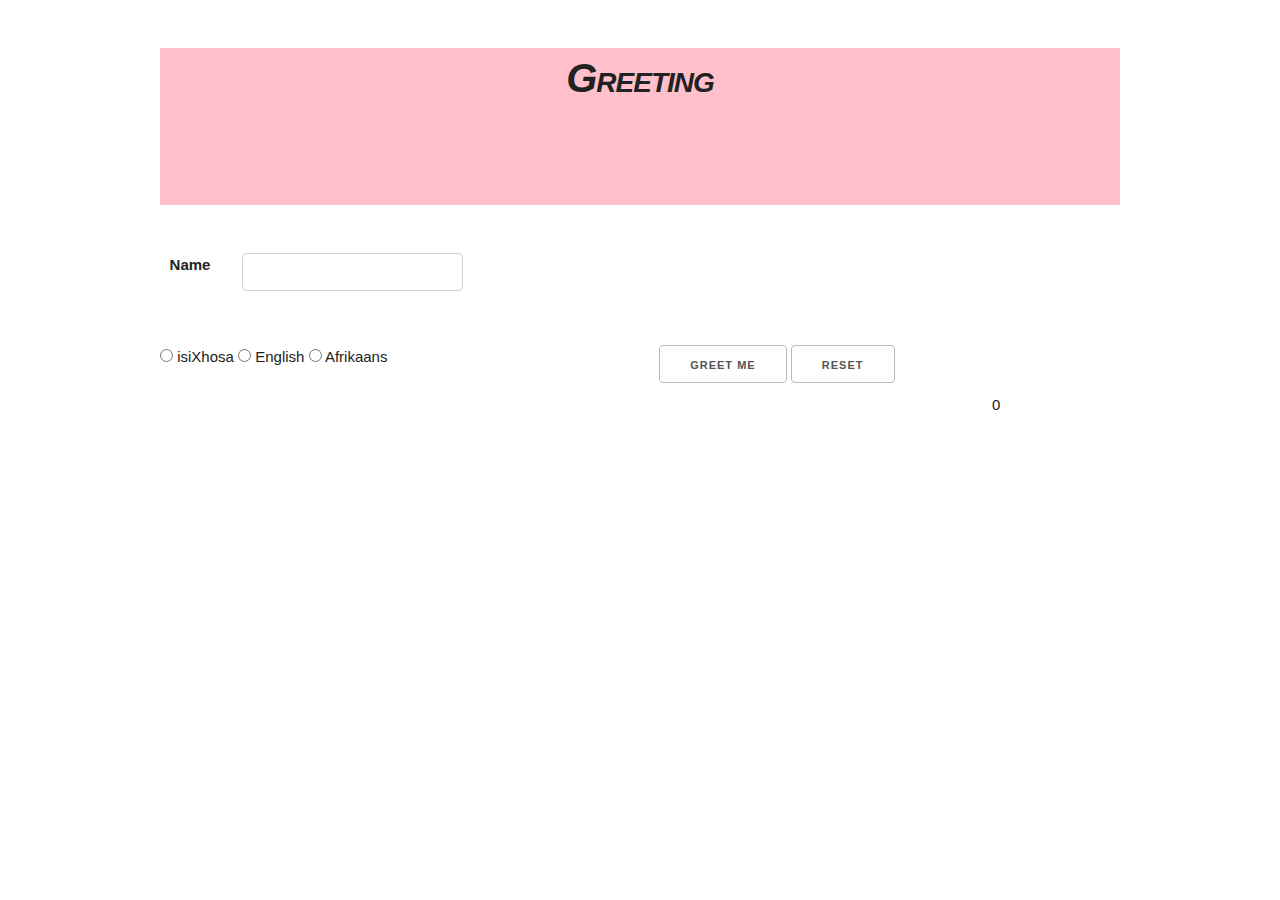
<file: index.html>
<!DOCTYPE html>
<html lang="en">
<head>
  <!-- Basic Page Needs
  –––––––––––––––––––––––––––––––––––––––––––––––––– -->
  <meta charset="utf-8">
  <title>Greetings Exercise</title>
  <meta name="description" content="">
  <meta name="author" content="">

  <!-- Mobile Specific Metas
  –––––––––––––––––––––––––––––––––––––––––––––––––– -->
  <meta name="viewport" content="width=device-width, initial-scale=1">

  <!-- FONT
  –––––––––––––––––––––––––––––––––––––––––––––––––– -->
  <!-- <link href="//fonts.googleapis.com/css?family=Raleway:400,300,600" rel="stylesheet" type="text/css"> -->

  <!-- CSS
  –––––––––––––––––––––––––––––––––––––––––––––––––– -->
  <link rel="stylesheet" href="css/normalize.css">
  <link rel="stylesheet" href="css/skeleton.css">
  <link rel="stylesheet" href="css/greet.css">
  <!-- <style media="screen">
    .header{
      background-image: url("portfolio/images/background-pattern-18.jpg");
    }
  </style> -->


  <!-- Favicon
  –––––––––––––––––––––––––––––––––––––––––––––––––– -->
  <link rel="icon" type="image/png" href="images/favicon.png">
  <link rel="stylesheet" href="https://cdnjs.cloudflare.com/ajax/libs/font-awesome/4.7.0/css/font-awesome.min.css">
</head>
<body>
  <!-- Primary Page Layout
  –––––––––––––––––––––––––––––––––––––––––––––––––– -->
<div class="container">
<div class="header">
  <div class="row">
  <div class="twelve columns">
    <h1>Greeting</h1>
  </div>
  <!-- <div class="">
    <p class="counter"></p>
  </div> -->
  </div>
</div>
<div class="content">
<div class="row">
  <div class="one columns">
    <label for="">Name</label>
  </div>
  <div class "ten columns">
    <input type="text" name="" value="" placeholder="" class="userName" onkeydown="Check(this);" onkeyup="Check(this);">
    <script>
      function Check(me) {
        me.value = me.value.replace(/[0-9]/g, "");
      }
    </script>
  </div>
</div>
</div>
<div class="body">
<div class="row">
  <div class="six columns">
    <input type="radio" name="languages" class="languageRadio" value="isiXhosa">
    <span class="label-body">isiXhosa</span>
    <input type="radio" name="languages" class="languageRadio" value="english">
    <span class="label-body">English</span>
    <input type="radio" name="languages" class="languageRadio" value="afrikaans">
    <span class="label-body">Afrikaans</span>
  </div>
  <div class="six columns">
    <button class="greetBtn" value="Greet!">Greet Me</button>
    <button class="resetBtn" value="reset!">Reset</button>
  </div>
</div>
</div>
<div class="footer">
  <div class="row">
    <div class="ten columns">
      <p class="dis"></p>
    </div>
    <div class="two columns">
      <p class="counter"></p>
    </div>
  </div>
</div>
</div>

<script src="js/greeting.js"></script>
<script src="js/greet.dom.js"></script>

<!-- End Document
  –––––––––––––––––––––––––––––––––––––––––––––––––– -->
</body>
</html>
</file>
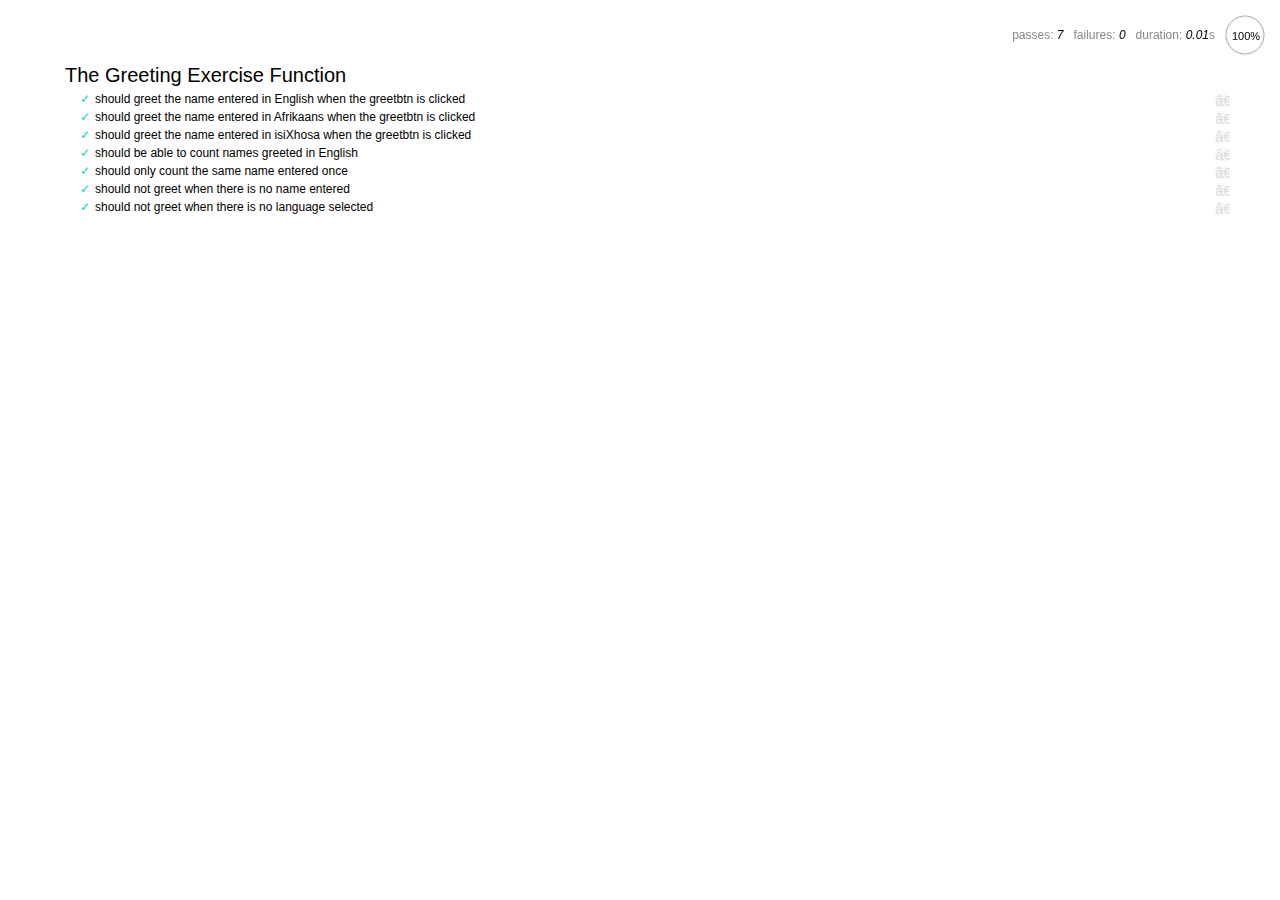
<file: test.html>
<!DOCTYPE html>
<html>
    <head>
        <meta charset="utf-8">
        <title>Dom Tests</title>

        <link rel="stylesheet" href="./lib/mocha.css">
        <script src="./lib/mocha.js" charset="utf-8"></script>
        <script src="./lib/chai.min.js"></script>
    </head>

    <body>
        <div id="mocha"></div>
        <script>
            mocha.setup('bdd');
            var assert = chai.assert;
        </script>
        <script src="js/greeting.js"></script>
        <script src="tests/greet-test.js"></script>
      <script>
        mocha.checkLeaks();
        mocha.run();
    </script>
    </body>

    </html>
  </body>
</html>
</file>
<file: css/skeleton.css>
/*
* Skeleton V2.0.4
* Copyright 2014, Dave Gamache
* www.getskeleton.com
* Free to use under the MIT license.
* http://www.opensource.org/licenses/mit-license.php
* 12/29/2014
*/


/* Table of contents
––––––––––––––––––––––––––––––––––––––––––––––––––
- Grid
- Base Styles
- Typography
- Links
- Buttons
- Forms
- Lists
- Code
- Tables
- Spacing
- Utilities
- Clearing
- Media Queries
*/


/* Grid
–––––––––––––––––––––––––––––––––––––––––––––––––– */
.container {
  position: relative;
  width: 100%;
  max-width: 960px;
  margin: 0 auto;
  padding: 0 20px;
  box-sizing: border-box; }
.column,
.columns {
  width: 100%;
  float: left;
  box-sizing: border-box; }

/* For devices larger than 400px */
@media (min-width: 400px) {
  .container {
    width: 85%;
    padding: 0; }
}

/* For devices larger than 550px */
@media (min-width: 550px) {
  .container {
    width: 80%; }
  .column,
  .columns {
    margin-left: 4%; }
  .column:first-child,
  .columns:first-child {
    margin-left: 0; }

  .one.column,
  .one.columns                    { width: 4.66666666667%; }
  .two.columns                    { width: 13.3333333333%; }
  .three.columns                  { width: 22%;            }
  .four.columns                   { width: 30.6666666667%; }
  .five.columns                   { width: 39.3333333333%; }
  .six.columns                    { width: 48%;            }
  .seven.columns                  { width: 56.6666666667%; }
  .eight.columns                  { width: 65.3333333333%; }
  .nine.columns                   { width: 74.0%;          }
  .ten.columns                    { width: 82.6666666667%; }
  .eleven.columns                 { width: 91.3333333333%; }
  .twelve.columns                 { width: 100%; margin-left: 0; }

  .one-third.column               { width: 30.6666666667%; }
  .two-thirds.column              { width: 65.3333333333%; }

  .one-half.column                { width: 48%; }

  /* Offsets */
  .offset-by-one.column,
  .offset-by-one.columns          { margin-left: 8.66666666667%; }
  .offset-by-two.column,
  .offset-by-two.columns          { margin-left: 17.3333333333%; }
  .offset-by-three.column,
  .offset-by-three.columns        { margin-left: 26%;            }
  .offset-by-four.column,
  .offset-by-four.columns         { margin-left: 34.6666666667%; }
  .offset-by-five.column,
  .offset-by-five.columns         { margin-left: 43.3333333333%; }
  .offset-by-six.column,
  .offset-by-six.columns          { margin-left: 52%;            }
  .offset-by-seven.column,
  .offset-by-seven.columns        { margin-left: 60.6666666667%; }
  .offset-by-eight.column,
  .offset-by-eight.columns        { margin-left: 69.3333333333%; }
  .offset-by-nine.column,
  .offset-by-nine.columns         { margin-left: 78.0%;          }
  .offset-by-ten.column,
  .offset-by-ten.columns          { margin-left: 86.6666666667%; }
  .offset-by-eleven.column,
  .offset-by-eleven.columns       { margin-left: 95.3333333333%; }

  .offset-by-one-third.column,
  .offset-by-one-third.columns    { margin-left: 34.6666666667%; }
  .offset-by-two-thirds.column,
  .offset-by-two-thirds.columns   { margin-left: 69.3333333333%; }

  .offset-by-one-half.column,
  .offset-by-one-half.columns     { margin-left: 52%; }

}


/* Base Styles
–––––––––––––––––––––––––––––––––––––––––––––––––– */
/* NOTE
html is set to 62.5% so that all the REM measurements throughout Skeleton
are based on 10px sizing. So basically 1.5rem = 15px :) */
html {
  font-size: 62.5%; }
body {
  font-size: 1.5em; /* currently ems cause chrome bug misinterpreting rems on body element */
  line-height: 1.6;
  font-weight: 400;
  font-family: "Raleway", "HelveticaNeue", "Helvetica Neue", Helvetica, Arial, sans-serif;
  color: #222; }


/* Typography
–––––––––––––––––––––––––––––––––––––––––––––––––– */
h1, h2, h3, h4, h5, h6 {
  margin-top: 0;
  margin-bottom: 2rem;
  font-weight: 300; }
h1 { font-size: 4.0rem; line-height: 1.2;  letter-spacing: -.1rem;}
h2 { font-size: 3.6rem; line-height: 1.25; letter-spacing: -.1rem; }
h3 { font-size: 3.0rem; line-height: 1.3;  letter-spacing: -.1rem; }
h4 { font-size: 2.4rem; line-height: 1.35; letter-spacing: -.08rem; }
h5 { font-size: 1.8rem; line-height: 1.5;  letter-spacing: -.05rem; }
h6 { font-size: 1.5rem; line-height: 1.6;  letter-spacing: 0; }

/* Larger than phablet */
@media (min-width: 550px) {
  h1 { font-size: 5.0rem; }
  h2 { font-size: 4.2rem; }
  h3 { font-size: 3.6rem; }
  h4 { font-size: 3.0rem; }
  h5 { font-size: 2.4rem; }
  h6 { font-size: 1.5rem; }
}

p {
  margin-top: 0; }


/* Links
–––––––––––––––––––––––––––––––––––––––––––––––––– */
a {
  color: #1EAEDB; }
a:hover {
  color: #0FA0CE; }


/* Buttons
–––––––––––––––––––––––––––––––––––––––––––––––––– */
.button,
button,
input[type="submit"],
input[type="reset"],
input[type="button"] {
  display: inline-block;
  height: 38px;
  padding: 0 30px;
  color: #555;
  text-align: center;
  font-size: 11px;
  font-weight: 600;
  line-height: 38px;
  letter-spacing: .1rem;
  text-transform: uppercase;
  text-decoration: none;
  white-space: nowrap;
  background-color: transparent;
  border-radius: 4px;
  border: 1px solid #bbb;
  cursor: pointer;
  box-sizing: border-box; }
.button:hover,
button:hover,
input[type="submit"]:hover,
input[type="reset"]:hover,
input[type="button"]:hover,
.button:focus,
button:focus,
input[type="submit"]:focus,
input[type="reset"]:focus,
input[type="button"]:focus {
  color: #333;
  border-color: #888;
  outline: 0; }
.button.button-primary,
button.button-primary,
input[type="submit"].button-primary,
input[type="reset"].button-primary,
input[type="button"].button-primary {
  color: #FFF;
  background-color: #33C3F0;
  border-color: #33C3F0; }
.button.button-primary:hover,
button.button-primary:hover,
input[type="submit"].button-primary:hover,
input[type="reset"].button-primary:hover,
input[type="button"].button-primary:hover,
.button.button-primary:focus,
button.button-primary:focus,
input[type="submit"].button-primary:focus,
input[type="reset"].button-primary:focus,
input[type="button"].button-primary:focus {
  color: #FFF;
  background-color: #1EAEDB;
  border-color: #1EAEDB; }


/* Forms
–––––––––––––––––––––––––––––––––––––––––––––––––– */
input[type="email"],
input[type="number"],
input[type="search"],
input[type="text"],
input[type="tel"],
input[type="url"],
input[type="password"],
textarea,
select {
  height: 38px;
  padding: 6px 10px; /* The 6px vertically centers text on FF, ignored by Webkit */
  background-color: #fff;
  border: 1px solid #D1D1D1;
  border-radius: 4px;
  box-shadow: none;
  box-sizing: border-box; }
/* Removes awkward default styles on some inputs for iOS */
input[type="email"],
input[type="number"],
input[type="search"],
input[type="text"],
input[type="tel"],
input[type="url"],
input[type="password"],
textarea {
  -webkit-appearance: none;
     -moz-appearance: none;
          appearance: none; }
textarea {
  min-height: 65px;
  padding-top: 6px;
  padding-bottom: 6px; }
input[type="email"]:focus,
input[type="number"]:focus,
input[type="search"]:focus,
input[type="text"]:focus,
input[type="tel"]:focus,
input[type="url"]:focus,
input[type="password"]:focus,
textarea:focus,
select:focus {
  border: 1px solid #33C3F0;
  outline: 0; }
label,
legend {
  display: block;
  margin-bottom: .5rem;
  font-weight: 600; }
fieldset {
  padding: 0;
  border-width: 0; }
input[type="checkbox"],
input[type="radio"] {
  display: inline; }
label > .label-body {
  display: inline-block;
  margin-left: .5rem;
  font-weight: normal; }


/* Lists
–––––––––––––––––––––––––––––––––––––––––––––––––– */
ul {
  list-style: circle inside; }
ol {
  list-style: decimal inside; }
ol, ul {
  padding-left: 0;
  margin-top: 0; }
ul ul,
ul ol,
ol ol,
ol ul {
  margin: 1.5rem 0 1.5rem 3rem;
  font-size: 90%; }
li {
  margin-bottom: 1rem; }


/* Code
–––––––––––––––––––––––––––––––––––––––––––––––––– */
code {
  padding: .2rem .5rem;
  margin: 0 .2rem;
  font-size: 90%;
  white-space: nowrap;
  background: #F1F1F1;
  border: 1px solid #E1E1E1;
  border-radius: 4px; }
pre > code {
  display: block;
  padding: 1rem 1.5rem;
  white-space: pre; }


/* Tables
–––––––––––––––––––––––––––––––––––––––––––––––––– */
th,
td {
  padding: 12px 15px;
  text-align: left;
  border-bottom: 1px solid #E1E1E1; }
th:first-child,
td:first-child {
  padding-left: 0; }
th:last-child,
td:last-child {
  padding-right: 0; }


/* Spacing
–––––––––––––––––––––––––––––––––––––––––––––––––– */
button,
.button {
  margin-bottom: 1rem; }
input,
textarea,
select,
fieldset {
  margin-bottom: 1.5rem; }
pre,
blockquote,
dl,
figure,
table,
p,
ul,
ol,
form {
  margin-bottom: 2.5rem; }


/* Utilities
–––––––––––––––––––––––––––––––––––––––––––––––––– */
.u-full-width {
  width: 100%;
  box-sizing: border-box; }
.u-max-full-width {
  max-width: 100%;
  box-sizing: border-box; }
.u-pull-right {
  float: right; }
.u-pull-left {
  float: left; }


/* Misc
–––––––––––––––––––––––––––––––––––––––––––––––––– */
hr {
  margin-top: 3rem;
  margin-bottom: 3.5rem;
  border-width: 0;
  border-top: 1px solid #E1E1E1; }


/* Clearing
–––––––––––––––––––––––––––––––––––––––––––––––––– */

/* Self Clearing Goodness */
.container:after,
.row:after,
.u-cf {
  content: "";
  display: table;
  clear: both; }


/* Media Queries
–––––––––––––––––––––––––––––––––––––––––––––––––– */
/*
Note: The best way to structure the use of media queries is to create the queries
near the relevant code. For example, if you wanted to change the styles for buttons
on small devices, paste the mobile query code up in the buttons section and style it
there.
*/


/* Larger than mobile */
@media (min-width: 400px) {}

/* Larger than phablet (also point when grid becomes active) */
@media (min-width: 550px) {}

/* Larger than tablet */
@media (min-width: 750px) {}

/* Larger than desktop */
@media (min-width: 1000px) {}

/* Larger than Desktop HD */
@media (min-width: 1200px) {}
</file>
<file: css/greet.css>
* {
  margin: auto;
  width: auto;
}
.header{
  background-color: pink;
  margin-top: 5%;
  padding-bottom: 10%;
}
.header h1 {
  font: italic small-caps bold 14px/22px "Helvetica Neue", Helvetica, Arial, sans-serif;
  font-size: 40px;
  text-align: center;
  padding-top: 2%;
}
.content{
  text-align: left;
  padding-top: 5%;
  margin-left: 1%;
}
.userName{
  margin-left: 3%;
}
.body{
  text-align: left;
  margin-top: 4%;
}

.dis{
    font-weight: bold;
    font-size: 2em;
}
</file>
<file: lib/mocha.css>
@charset "utf-8";

body {
  margin:0;
}

#mocha {
  font: 20px/1.5 "Helvetica Neue", Helvetica, Arial, sans-serif;
  margin: 60px 50px;
}

#mocha ul,
#mocha li {
  margin: 0;
  padding: 0;
}

#mocha ul {
  list-style: none;
}

#mocha h1,
#mocha h2 {
  margin: 0;
}

#mocha h1 {
  margin-top: 15px;
  font-size: 1em;
  font-weight: 200;
}

#mocha h1 a {
  text-decoration: none;
  color: inherit;
}

#mocha h1 a:hover {
  text-decoration: underline;
}

#mocha .suite .suite h1 {
  margin-top: 0;
  font-size: .8em;
}

#mocha .hidden {
  display: none;
}

#mocha h2 {
  font-size: 12px;
  font-weight: normal;
  cursor: pointer;
}

#mocha .suite {
  margin-left: 15px;
}

#mocha .test {
  margin-left: 15px;
  overflow: hidden;
}

#mocha .test.pending:hover h2::after {
  content: '(pending)';
  font-family: arial, sans-serif;
}

#mocha .test.pass.medium .duration {
  background: #c09853;
}

#mocha .test.pass.slow .duration {
  background: #b94a48;
}

#mocha .test.pass::before {
  content: '✓';
  font-size: 12px;
  display: block;
  float: left;
  margin-right: 5px;
  color: #00d6b2;
}

#mocha .test.pass .duration {
  font-size: 9px;
  margin-left: 5px;
  padding: 2px 5px;
  color: #fff;
  -webkit-box-shadow: inset 0 1px 1px rgba(0,0,0,.2);
  -moz-box-shadow: inset 0 1px 1px rgba(0,0,0,.2);
  box-shadow: inset 0 1px 1px rgba(0,0,0,.2);
  -webkit-border-radius: 5px;
  -moz-border-radius: 5px;
  -ms-border-radius: 5px;
  -o-border-radius: 5px;
  border-radius: 5px;
}

#mocha .test.pass.fast .duration {
  display: none;
}

#mocha .test.pending {
  color: #0b97c4;
}

#mocha .test.pending::before {
  content: '◦';
  color: #0b97c4;
}

#mocha .test.fail {
  color: #c00;
}

#mocha .test.fail pre {
  color: black;
}

#mocha .test.fail::before {
  content: '✖';
  font-size: 12px;
  display: block;
  float: left;
  margin-right: 5px;
  color: #c00;
}

#mocha .test pre.error {
  color: #c00;
  max-height: 300px;
  overflow: auto;
}

#mocha .test .html-error {
  overflow: auto;
  color: black;
  line-height: 1.5;
  display: block;
  float: left;
  clear: left;
  font: 12px/1.5 monaco, monospace;
  margin: 5px;
  padding: 15px;
  border: 1px solid #eee;
  max-width: 85%; /*(1)*/
  max-width: -webkit-calc(100% - 42px);
  max-width: -moz-calc(100% - 42px);
  max-width: calc(100% - 42px); /*(2)*/
  max-height: 300px;
  word-wrap: break-word;
  border-bottom-color: #ddd;
  -webkit-box-shadow: 0 1px 3px #eee;
  -moz-box-shadow: 0 1px 3px #eee;
  box-shadow: 0 1px 3px #eee;
  -webkit-border-radius: 3px;
  -moz-border-radius: 3px;
  border-radius: 3px;
}

#mocha .test .html-error pre.error {
  border: none;
  -webkit-border-radius: 0;
  -moz-border-radius: 0;
  border-radius: 0;
  -webkit-box-shadow: 0;
  -moz-box-shadow: 0;
  box-shadow: 0;
  padding: 0;
  margin: 0;
  margin-top: 18px;
  max-height: none;
}

/**
 * (1): approximate for browsers not supporting calc
 * (2): 42 = 2*15 + 2*10 + 2*1 (padding + margin + border)
 *      ^^ seriously
 */
#mocha .test pre {
  display: block;
  float: left;
  clear: left;
  font: 12px/1.5 monaco, monospace;
  margin: 5px;
  padding: 15px;
  border: 1px solid #eee;
  max-width: 85%; /*(1)*/
  max-width: -webkit-calc(100% - 42px);
  max-width: -moz-calc(100% - 42px);
  max-width: calc(100% - 42px); /*(2)*/
  word-wrap: break-word;
  border-bottom-color: #ddd;
  -webkit-box-shadow: 0 1px 3px #eee;
  -moz-box-shadow: 0 1px 3px #eee;
  box-shadow: 0 1px 3px #eee;
  -webkit-border-radius: 3px;
  -moz-border-radius: 3px;
  border-radius: 3px;
}

#mocha .test h2 {
  position: relative;
}

#mocha .test a.replay {
  position: absolute;
  top: 3px;
  right: 0;
  text-decoration: none;
  vertical-align: middle;
  display: block;
  width: 15px;
  height: 15px;
  line-height: 15px;
  text-align: center;
  background: #eee;
  font-size: 15px;
  -webkit-border-radius: 15px;
  -moz-border-radius: 15px;
  border-radius: 15px;
  -webkit-transition:opacity 200ms;
  -moz-transition:opacity 200ms;
  -o-transition:opacity 200ms;
  transition: opacity 200ms;
  opacity: 0.3;
  color: #888;
}

#mocha .test:hover a.replay {
  opacity: 1;
}

#mocha-report.pass .test.fail {
  display: none;
}

#mocha-report.fail .test.pass {
  display: none;
}

#mocha-report.pending .test.pass,
#mocha-report.pending .test.fail {
  display: none;
}
#mocha-report.pending .test.pass.pending {
  display: block;
}

#mocha-error {
  color: #c00;
  font-size: 1.5em;
  font-weight: 100;
  letter-spacing: 1px;
}

#mocha-stats {
  position: fixed;
  top: 15px;
  right: 10px;
  font-size: 12px;
  margin: 0;
  color: #888;
  z-index: 1;
}

#mocha-stats .progress {
  float: right;
  padding-top: 0;

  /**
   * Set safe initial values, so mochas .progress does not inherit these
   * properties from Bootstrap .progress (which causes .progress height to
   * equal line height set in Bootstrap).
   */
  height: auto;
  -webkit-box-shadow: none;
  -moz-box-shadow: none;
  box-shadow: none;
  background-color: initial;
}

#mocha-stats em {
  color: black;
}

#mocha-stats a {
  text-decoration: none;
  color: inherit;
}

#mocha-stats a:hover {
  border-bottom: 1px solid #eee;
}

#mocha-stats li {
  display: inline-block;
  margin: 0 5px;
  list-style: none;
  padding-top: 11px;
}

#mocha-stats canvas {
  width: 40px;
  height: 40px;
}

#mocha code .comment { color: #ddd; }
#mocha code .init { color: #2f6fad; }
#mocha code .string { color: #5890ad; }
#mocha code .keyword { color: #8a6343; }
#mocha code .number { color: #2f6fad; }

@media screen and (max-device-width: 480px) {
  #mocha {
    margin: 60px 0px;
  }

  #mocha #stats {
    position: absolute;
  }
}
</file>
